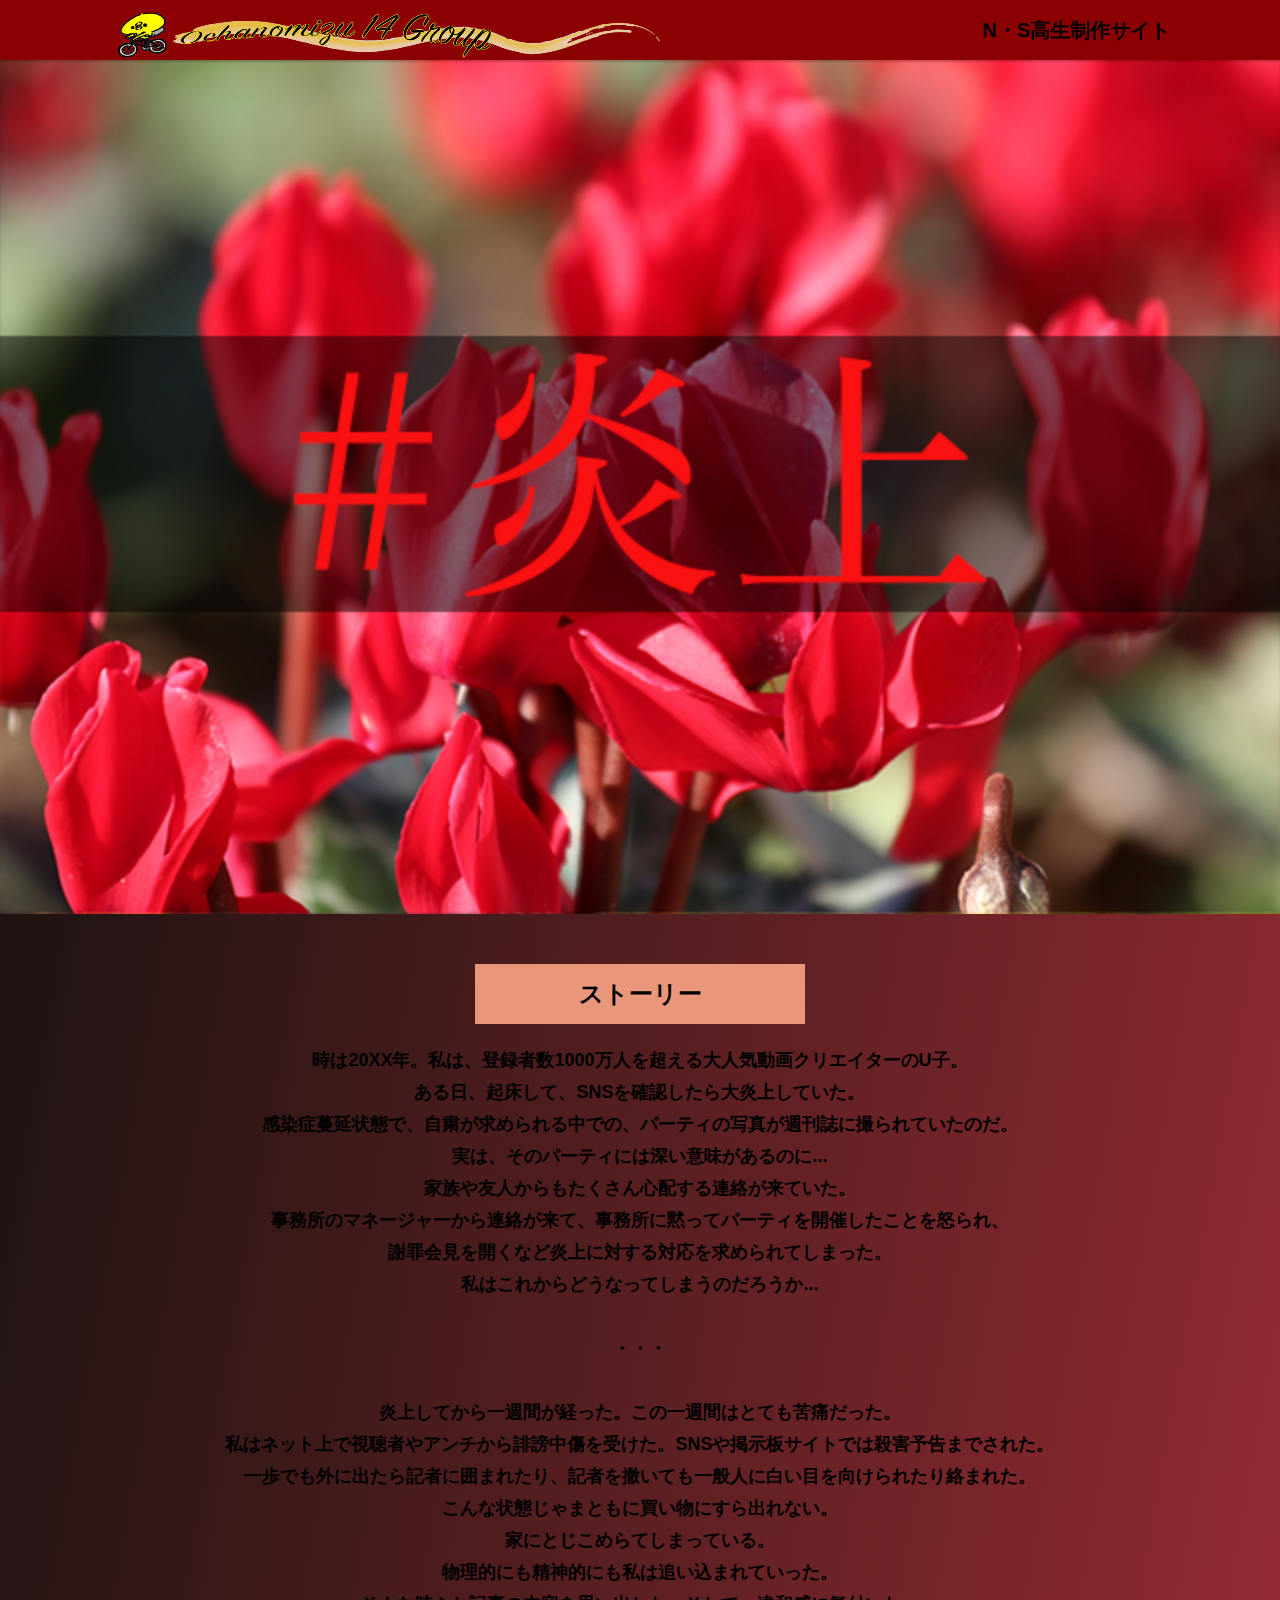
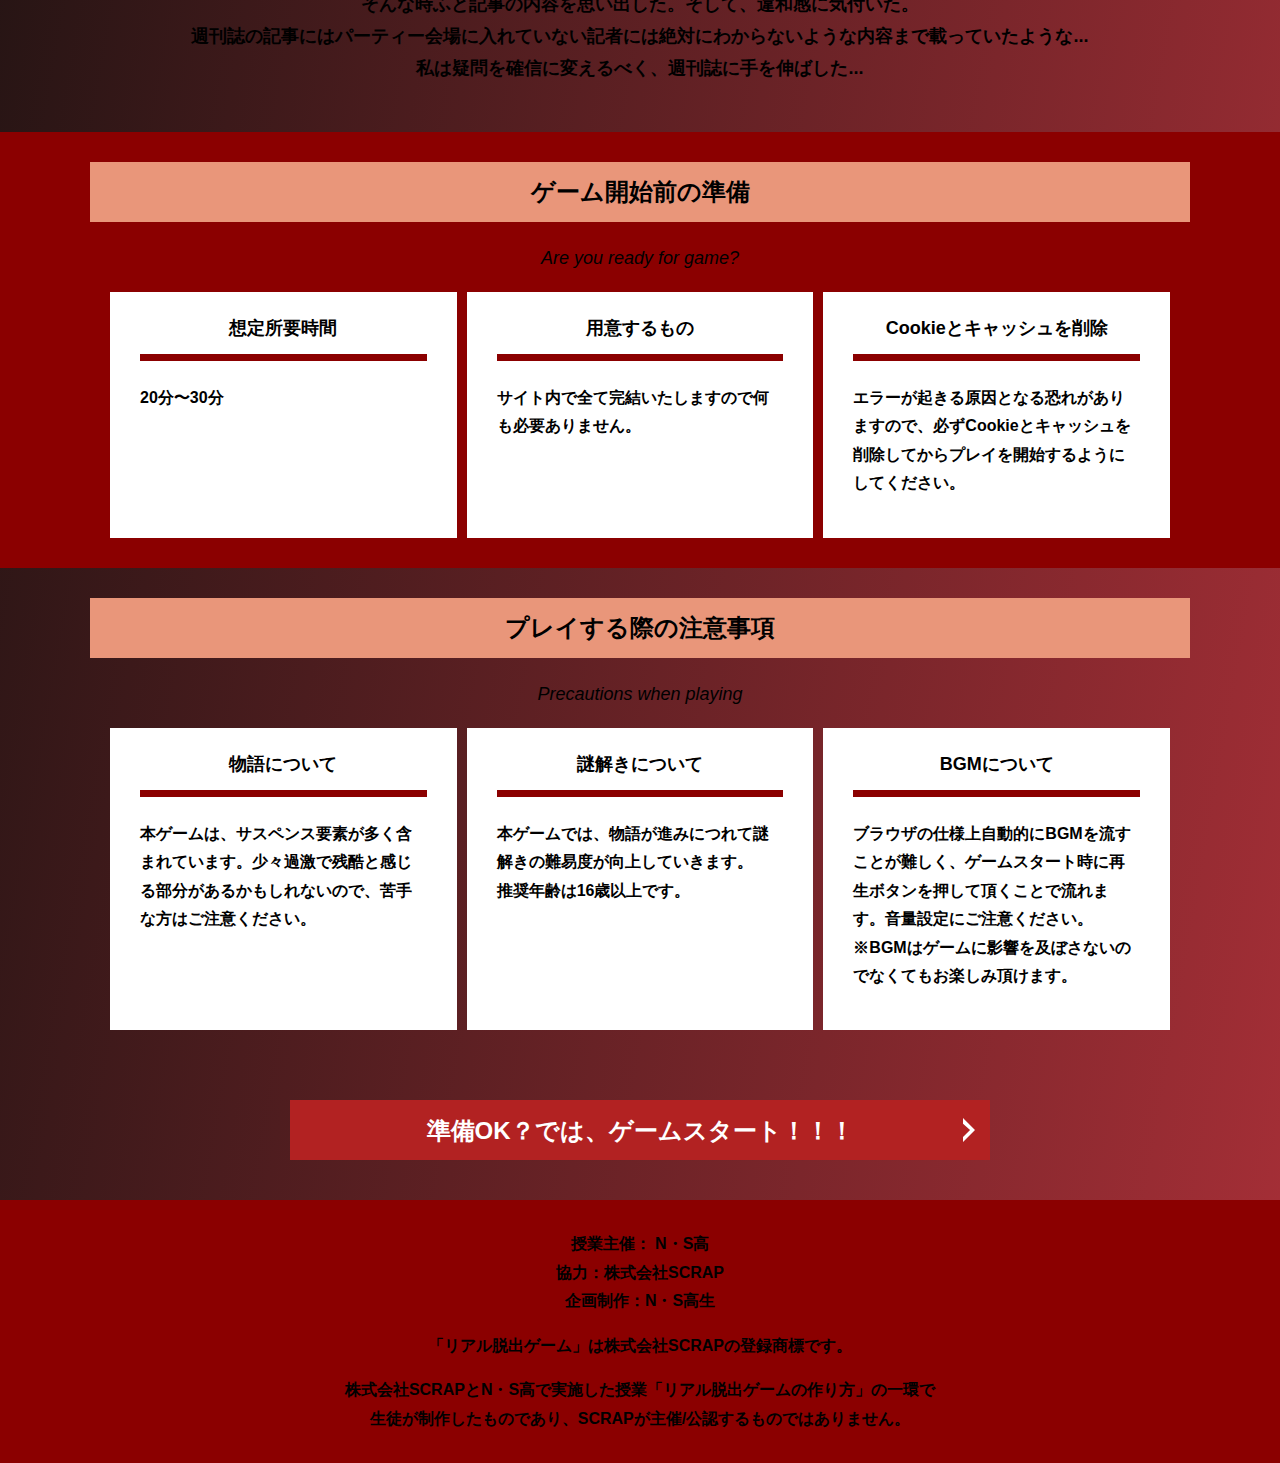
<file: index.html>
<!DOCTYPE html>
<html lang="ja">
<head>
  <meta charset="UTF-8">
  <meta http-equiv="X-UA-Compatible" content="IE=edge">
  <meta name="viewport" content="width=device-width, initial-scale=1.0">
  <title>#炎上 │ Project N</title>
  <link rel="stylesheet" href="assets/css/normalize.css">
  <link rel="stylesheet" href="assets/css/style.css">
  <link rel="stylesheet" href="assets/css/low.css">
  <script src="assets/js/low.js"></script>
</head>
<body>
      <div id="loading">
        <div class="spinner">
            <p>この物語はフィクションであり、実在の人物・団体とは一切関係ありません</p>
            <img src="assets/images/lowdog.png" class="frog" alt="dog">
        </div>
    </div>
  
  <svg width="0" height="0" class="hidden">
    <symbol xmlns="http://www.w3.org/2000/svg" viewBox="0 0 12.47 24.94" id="arrow" class="arrow_svg">
      <title>arrow</title>
      <polygon points="0 24.94 0 19.66 7.35 12.47 0 5.92 0 0 12.47 12.47 0 24.94"/>
    </symbol>
  </svg>
  <header class="header">
    <div class="container">
      <div class="header__logo"><img src="assets/images/logo.png" alt="チームロゴ" width="550" height="50"></div>
      <div class="header__name">N・S高生制作サイト</div>
    </div>
  </header>
  <main class="main index-page">
    <!-- タイトルエリア　ここから -->
    <figure class="image__container">
    <h1 class="main-title"><img src="assets/images/top-image.png" alt="Presented by SCRAP×N・S高リアル脱出ゲーム制作PJ #炎上"></h1>
    </figure>
    <!-- タイトルエリア　ここまで -->
    <section class="section section--story">
      <div class="container">
        <h2 class="section-title section-title--keycolor section-title--story">ストーリー</h2>
        <div class="story">
          <p class="text-center">時は20XX年。私は、登録者数1000万人を超える大人気動画クリエイターのU子。<br>
                                 ある日、起床して、SNSを確認したら大炎上していた。<br>
                                 感染症蔓延状態で、自粛が求められる中での、パーティの写真が週刊誌に撮られていたのだ。<br>
                                 実は、そのパーティには深い意味があるのに...<br>
                                 家族や友人からもたくさん心配する連絡が来ていた。<br>
                                 事務所のマネージャーから連絡が来て、事務所に黙ってパーティを開催したことを怒られ、<br>
                                 謝罪会見を開くなど炎上に対する対応を求められてしまった。<br>
                                 私はこれからどうなってしまうのだろうか...<br>
                                 <br>・・・<br><br>
                                 炎上してから一週間が経った。この一週間はとても苦痛だった。<br>
                                 私はネット上で視聴者やアンチから誹謗中傷を受けた。SNSや掲示板サイトでは殺害予告までされた。<br>
                                 一歩でも外に出たら記者に囲まれたり、記者を撒いても一般人に白い目を向けられたり絡まれた。<br>
                                 こんな状態じゃまともに買い物にすら出れない。<br>
                                 家にとじこめらてしまっている。<br>
                                 物理的にも精神的にも私は追い込まれていった。<br>
                                 そんな時ふと記事の内容を思い出した。そして、違和感に気付いた。<br>
                                 週刊誌の記事にはパーティー会場に入れていない記者には絶対にわからないような内容まで載っていたような...<br>
                                 私は疑問を確信に変えるべく、週刊誌に手を伸ばした...<br>
                                 </p>
  
    </section>
    <section class="section bg-color--gray">
      <div class="container">
        <h2 class="section-title">ゲーム開始前の準備</h2>
        <p class="font-eng text-center">Are you ready for game?</p>
        <!--
          class名"row"内のclass名"column"が横並びになります。
          改行する場合は以下のように追加してください。
          <div class="row">
            <div class="column">
              ～ 内容 ～
            </div>
          </div>
        -->
        <div class="row">
          <div class="column">
            <div class="card">
              <h3 class="card__title">想定所要時間</h3>
              <p class="card__content">20分〜30分</p>
            </div>
          </div>
          <div class="column">
            <div class="card">
              <h3 class="card__title">用意するもの</h3>
              <p class="card__content">サイト内で全て完結いたしますので何も必要ありません。</p>
            </div>
          </div>
          <div class="column">
            <div class="card">
              <h3 class="card__title">Cookieとキャッシュを削除</h3>
              <p class="card__content">エラーが起きる原因となる恐れがありますので、必ずCookieとキャッシュを削除してからプレイを開始するようにしてください。</p>
            </div>
          </div>
        </div>
      </div>
    </section>
    <section class="section bg-color--keycolor">
      <div class="container">
        <h2 class="section-title">プレイする際の注意事項</h2>
        <p class="font-eng text-center">Precautions when playing</p>
        <div class="row">
          <div class="column">
            <div class="card">
              <h3 class="card__title">物語について</h3>
              <p class="card__content">本ゲームは、サスペンス要素が多く含まれています。少々過激で残酷と感じる部分があるかもしれないので、苦手な方はご注意ください。</p>
            </div>
          </div>
          <div class="column">
            <div class="card">
              <h3 class="card__title">謎解きについて</h3>
              <p class="card__content">本ゲームでは、物語が進みにつれて謎解きの難易度が向上していきます。<br>
              推奨年齢は16歳以上です。
              </p>
            </div>
          </div>
          <div class="column">
            <div class="card">
              <h3 class="card__title">BGMについて</h3>
              <p class="card__content">ブラウザの仕様上自動的にBGMを流すことが難しく、ゲームスタート時に再生ボタンを押して頂くことで流れます。音量設定にご注意ください。※BGMはゲームに影響を及ぼさないのでなくてもお楽しみ頂けます。</p>
            </div>
          </div>
        </div>
      </div>
    </section>
    <section class="section">
      <div class="container">
        <a class="btn" href="main.html">準備OK？では、ゲームスタート！！！<svg class="btn__arrow"><use xlink:href="#arrow"></use></svg></a>
      </div>
    </section>
  </main>
  <footer class="footer section bg-color--gray">
    <div class="container">
      <p class="text-center">授業主催： N・S高<br>協力：株式会社SCRAP<br>企画制作：N・S高生</p>
      <p class="text-center">「リアル脱出ゲーム」は株式会社SCRAPの登録商標です。</p>
      <p class="text-center">株式会社SCRAPとN・S高で実施した授業「リアル脱出ゲームの作り方」の一環で<br>生徒が制作したものであり、SCRAPが主催/公認するものではありません。</p>
    </div>
  </footer>
</body>
</html>
</file>
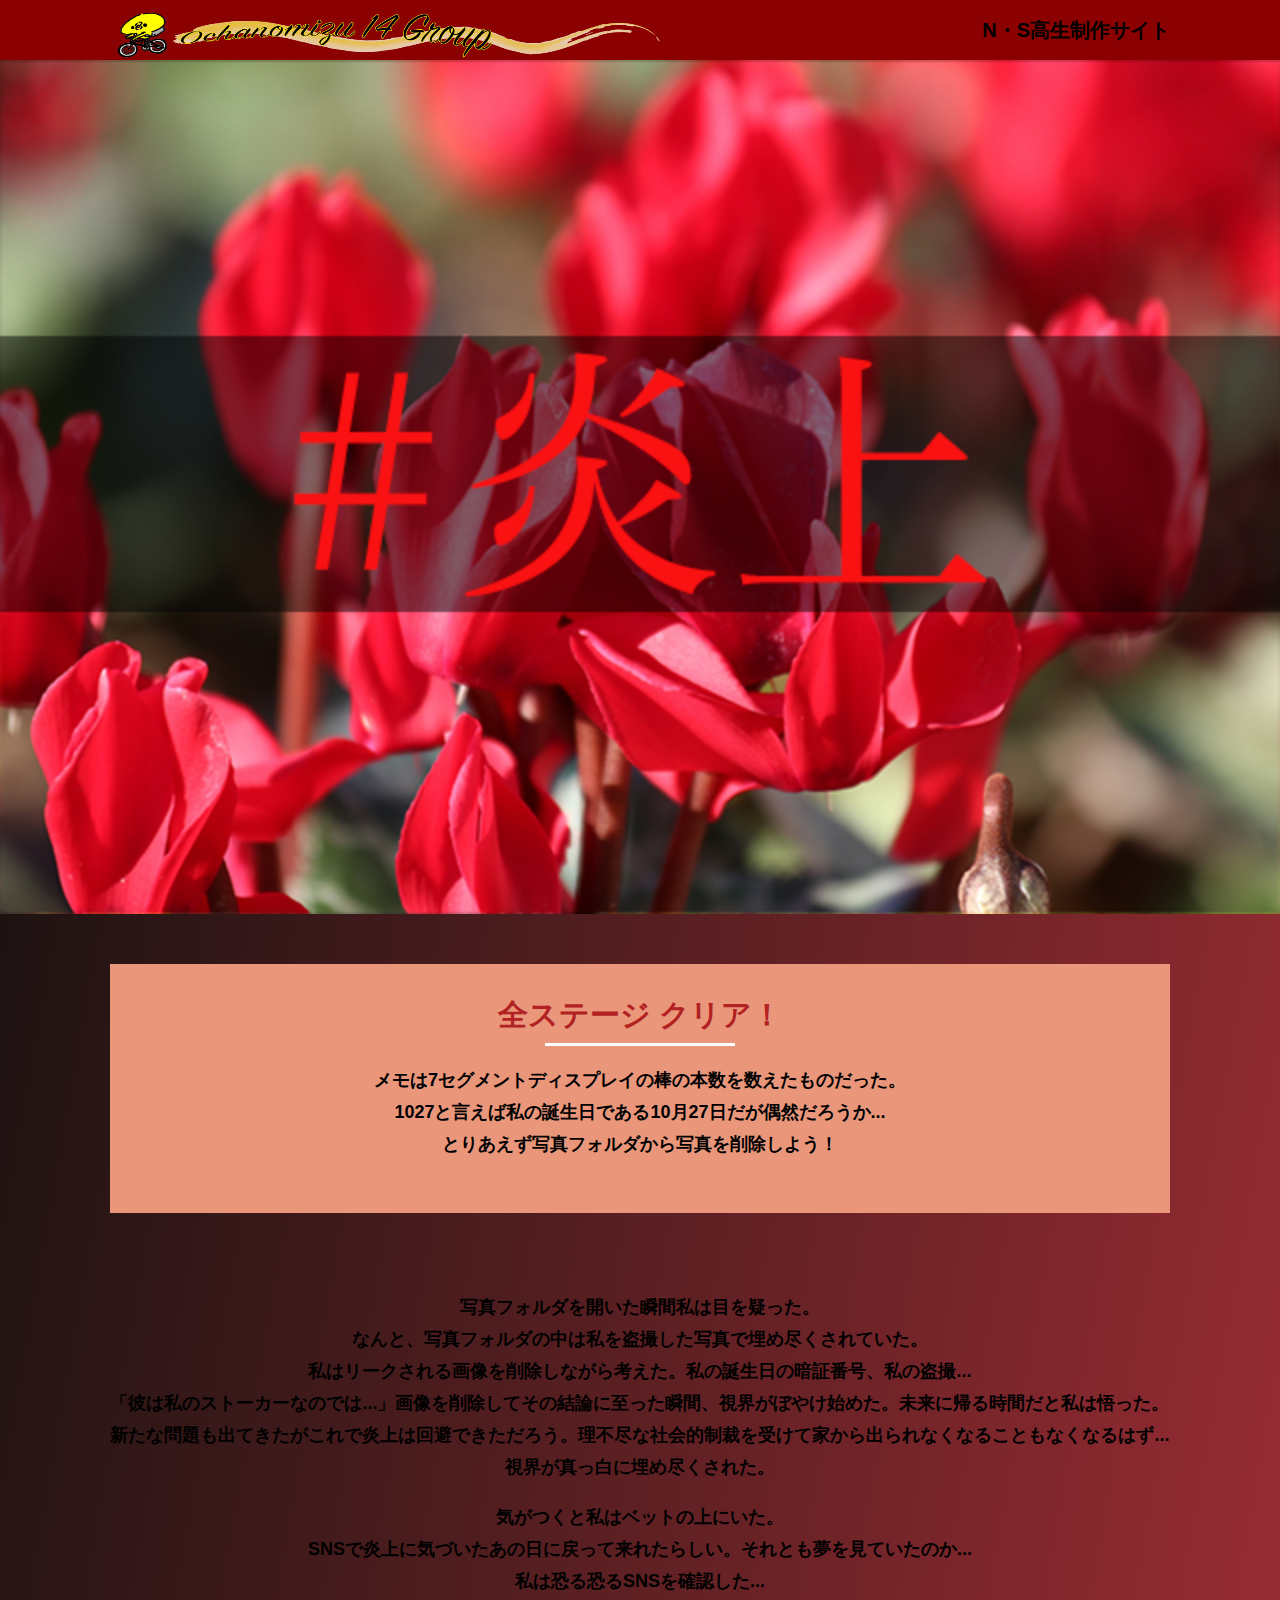
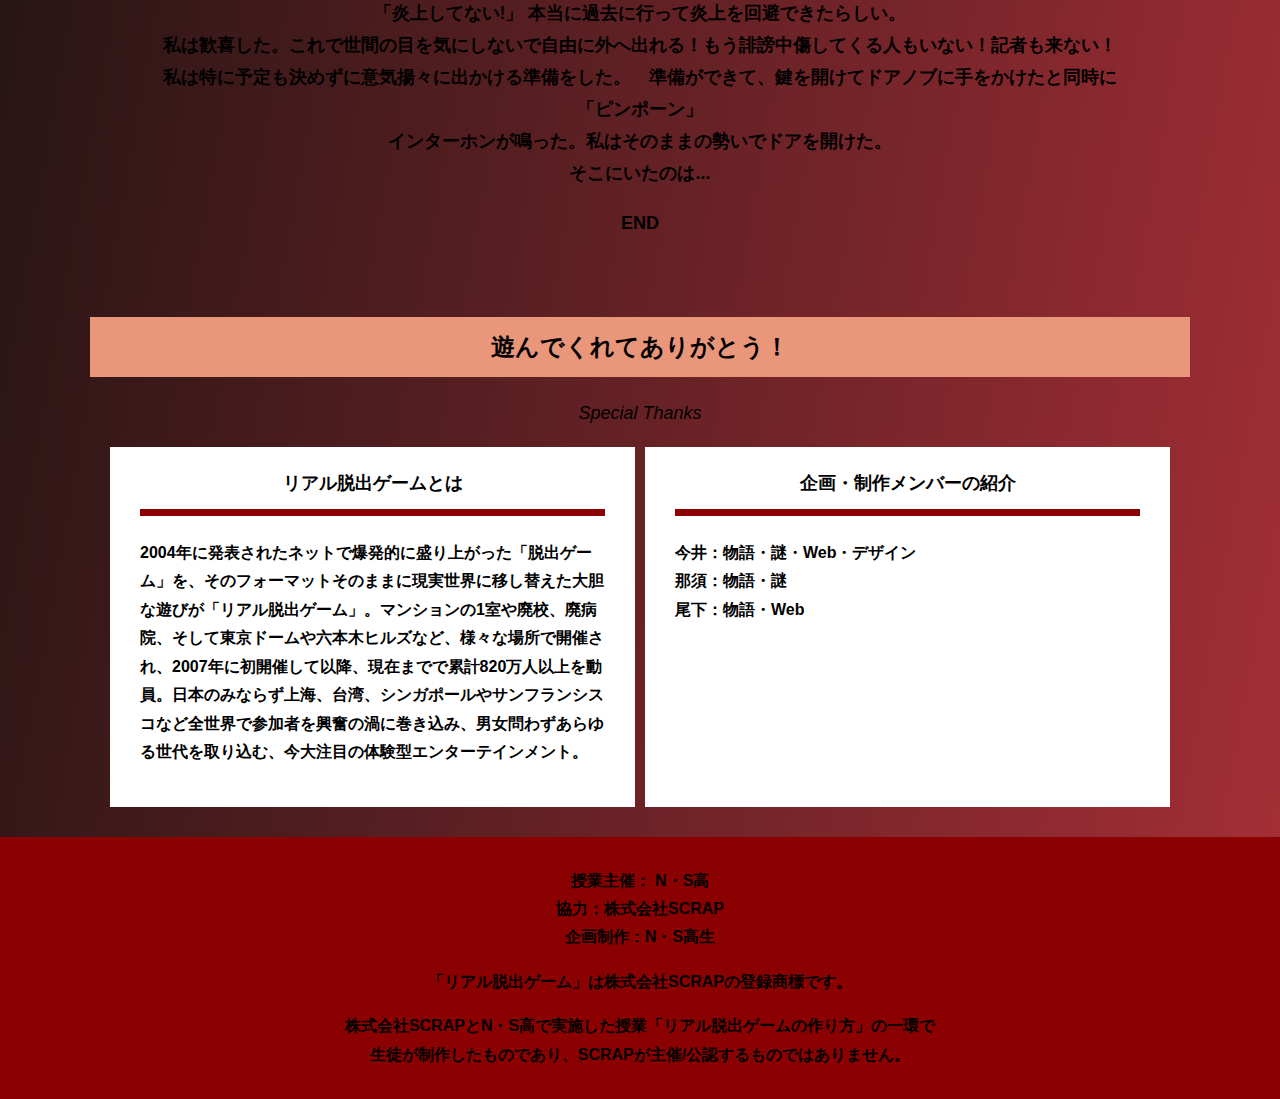
<file: final.html>
<!DOCTYPE html>
<html lang="ja">
<head>
  <meta charset="UTF-8">
  <meta http-equiv="X-UA-Compatible" content="IE=edge">
  <meta name="viewport" content="width=device-width, initial-scale=1.0">
  <title> │#炎上│ Project N</title>
  <link rel="stylesheet" href="assets/css/normalize.css">
  <link rel="stylesheet" href="assets/css/style.css">
    <link rel="stylesheet" href="assets/css/low.css">
    <script src="assets/js/low.js"></script>
</head>
<body>
      <div id="loading">
        <div class="spinner">
            <p>この物語はフィクションであり、実在の人物・団体とは一切関係ありません</p>
            <img src="assets/images/lowdog.png" class="frog" alt="dog">
        </div>
    </div>
  
   <header class="header">
    <div class="container">

          <div class="header__logo"><img src="assets/images/logo.png" alt="チームロゴ" width="550" height="50"></div>
      <div class="header__name">N・S高生制作サイト</div>
    </div>
  </header>
  <main class="main main-page">
    <!-- タイトルエリア　ここから -->
    <figure class="image__container">
    <h1 class="main-title"><img src="assets/images/top-image.png" alt="#炎上"></h1>
     </figure>

    <!-- タイトルエリア　ここまで -->
    <section class="section">
      <div class="container">
        <div class="box bg-color--subcolor">
          <h2 class="section-title--border">全ステージ クリア！</h2>
          <p class="text-center">メモは7セグメントディスプレイの棒の本数を数えたものだった。<br>
            1027と言えば私の誕生日である10月27日だが偶然だろうか...<br>
            とりあえず写真フォルダから写真を削除しよう！
          </p>
        </div>
      </div>
    </section>
    <section class="section">
      <!--<div class="container">
          <figure class="image__container">
             <img src="assets/images/stage.png" alt="">
          </figure>-->

<!--  YouTube貼り付け
            <div class="youtube__container">
              <div class="youtube">
                <iframe width="560" height="315" src="https://www.youtube.com/embed/IRyJe-0Uie0?controls=0" title="YouTube video player" frameborder="0" allow="accelerometer; autoplay; clipboard-write; encrypted-media; gyroscope; picture-in-picture" allowfullscreen></iframe>
              </div>
            </div>
Youtube貼り付けここまで-->
          
      </div>

        <p class="text-center">写真フォルダを開いた瞬間私は目を疑った。<br>
          なんと、写真フォルダの中は私を盗撮した写真で埋め尽くされていた。<br>
          私はリークされる画像を削除しながら考えた。私の誕生日の暗証番号、私の盗撮...<br>
          「彼は私のストーカーなのでは...」画像を削除してその結論に至った瞬間、視界がぼやけ始めた。未来に帰る時間だと私は悟った。<br>
          新たな問題も出てきたがこれで炎上は回避できただろう。理不尽な社会的制裁を受けて家から出られなくなることもなくなるはず...<br>
          視界が真っ白に埋め尽くされた。
      </p>
        <p class="text-center">気がつくと私はベットの上にいた。<br>
      SNSで炎上に気づいたあの日に戻って来れたらしい。それとも夢を見ていたのか...<br>
          私は恐る恐るSNSを確認した...<br>
          「炎上してない!」 本当に過去に行って炎上を回避できたらしい。<br>
          私は歓喜した。これで世間の目を気にしないで自由に外へ出れる！もう誹謗中傷してくる人もいない！記者も来ない！<br>
          私は特に予定も決めずに意気揚々に出かける準備をした。　準備ができて、鍵を開けてドアノブに手をかけたと同時に<br>
          「ピンポーン」<br>
          インターホンが鳴った。私はそのままの勢いでドアを開けた。<br>
          そこにいたのは...
      </p>
      <p class="text-center">END</p>
      </div>
    </section>
    <section class="section bg-color--keycolor">
      <div class="container">
        <h2 class="section-title">遊んでくれてありがとう！</h2>
        <p class="font-eng text-center">Special Thanks</p>
        <div class="row">
          <div class="column">
            <div class="card">
              <h3 class="card__title">リアル脱出ゲームとは</h3>
              <p class="card__content">2004年に発表されたネットで爆発的に盛り上がった「脱出ゲーム」を、そのフォーマットそのままに現実世界に移し替えた大胆な遊びが「リアル脱出ゲーム」。マンションの1室や廃校、廃病院、そして東京ドームや六本木ヒルズなど、様々な場所で開催され、2007年に初開催して以降、現在までで累計820万人以上を動員。日本のみならず上海、台湾、シンガポールやサンフランシスコなど全世界で参加者を興奮の渦に巻き込み、男女問わずあらゆる世代を取り込む、今大注目の体験型エンターテインメント。</p>
            </div>
          </div>
          <div class="column">
            <div class="card">
              <h3 class="card__title">企画・制作メンバーの紹介</h3>
              <p class="card__content">
                今井：物語・謎・Web・デザイン<br>
                那須：物語・謎<br>
                尾下：物語・Web<br>
                
                
              </p>
            </div>
          </div>
        </div>
      </div>
    </section>
  </main>
  <footer class="footer section bg-color--gray">
    <div class="container">
        <p class="text-center">授業主催： N・S高<br>協力：株式会社SCRAP<br>企画制作：N・S高生</p>
        <p class="text-center">「リアル脱出ゲーム」は株式会社SCRAPの登録商標です。</p>
        <p class="text-center">株式会社SCRAPとN・S高で実施した授業「リアル脱出ゲームの作り方」の一環で<br>生徒が制作したものであり、SCRAPが主催/公認するものではありません。</p>
    </div>
  </footer>
</body>
</html>
</file>
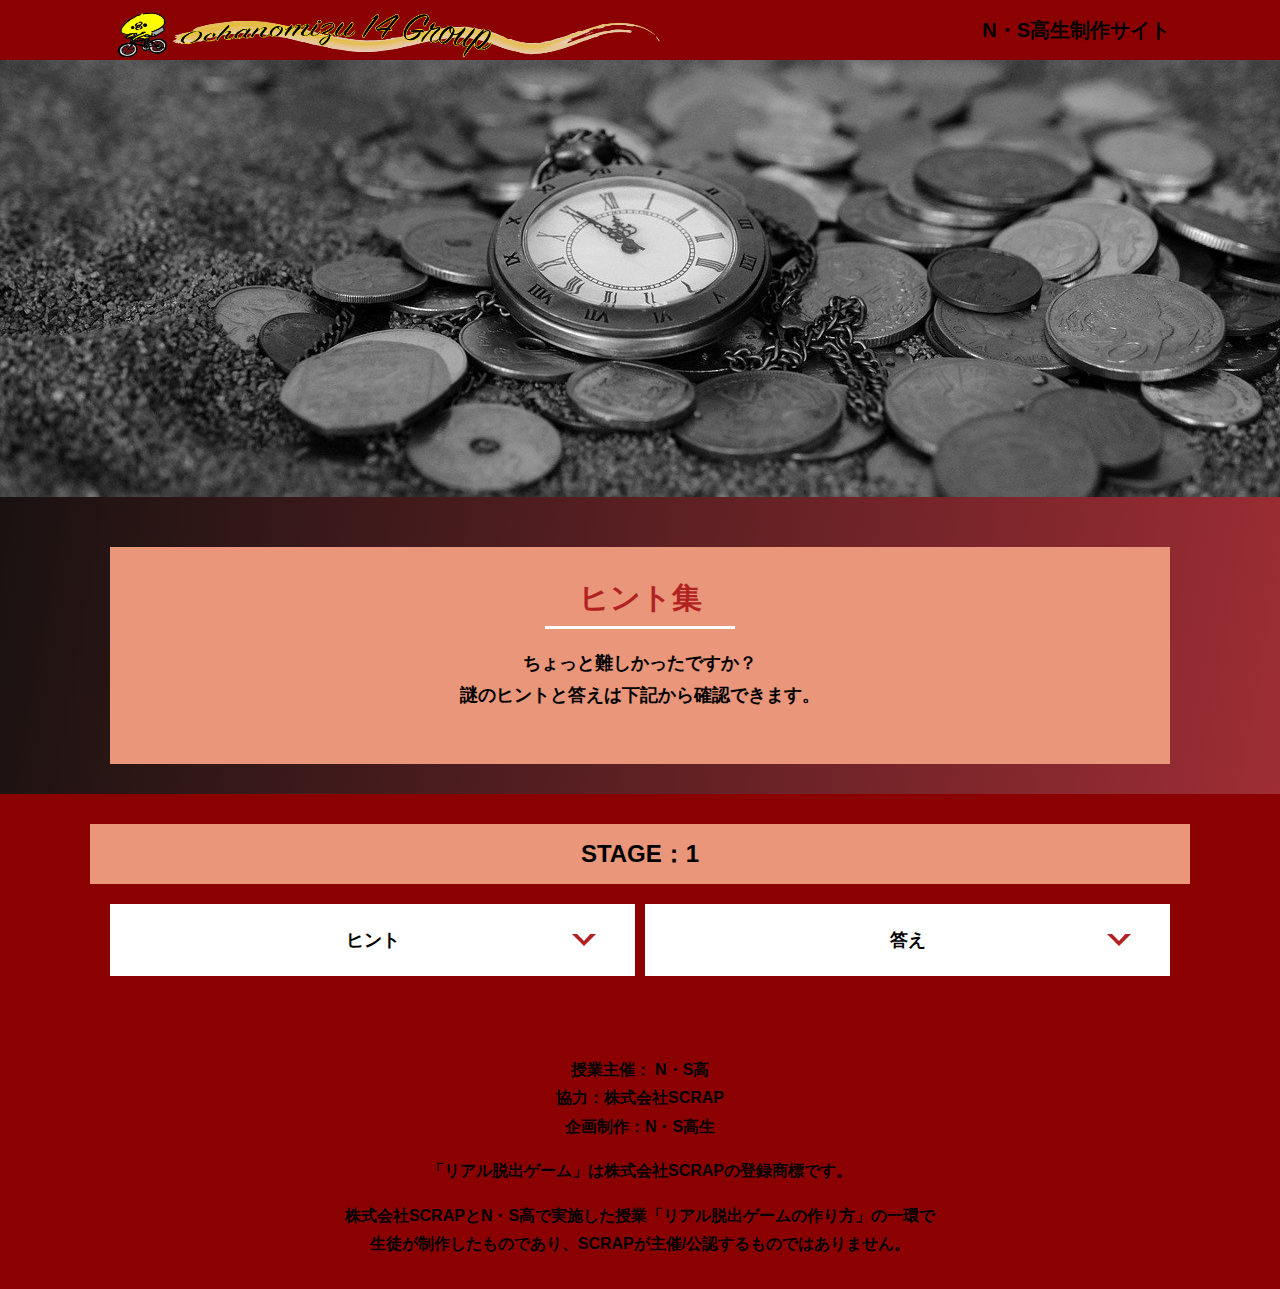
<file: hint1.html>
<!DOCTYPE html>
<html lang="ja">
<head>
  <meta charset="UTF-8">
  <meta http-equiv="X-UA-Compatible" content="IE=edge">
  <meta name="viewport" content="width=device-width, initial-scale=1.0">
  <title>ヒント │ #炎上 │ Project N</title>
  <link rel="stylesheet" href="assets/css/normalize.css">
  <link rel="stylesheet" href="assets/css/style.css">
</head>
<body>
  <svg width="0" height="0" class="hidden">
    <symbol xmlns="http://www.w3.org/2000/svg" viewBox="0 0 12.47 24.94" id="arrow" class="arrow_svg">
      <title>arrow</title>
      <polygon points="0 24.94 0 19.66 7.35 12.47 0 5.92 0 0 12.47 12.47 0 24.94"/>
    </symbol>
  </svg>
  <header class="header">
    <div class="container">
      <div class="header__logo"><img src="assets/images/logo.png" alt="チームロゴ" width="550" height="50"></div>
      <div class="header__name">N・S高生制作サイト</div>
    </div>
  </header>
  <main class="main hint-page">
    <!-- タイトルエリア　ここから -->
    <figure class="image__container">
    <h1 class="main-title"><img src="assets/images/main-image.png" alt=""></h1>
      </figure>
    <!-- タイトルエリア　ここまで -->
    <section class="section">
      <div class="container">
        <div class="box bg-color--subcolor">
          <h2 class="section-title--border">ヒント集</h2>
          <p class="text-center">ちょっと難しかったですか？<br>
            謎のヒントと答えは下記から確認できます。</p>
        </div>
      </div>
    </section>
    <!-- STAGE1ヒント　ここから -->
    <section id="stage1" class="section bg-color--gray">
      <div class="container">
        <h2 class="section-title section-title--keycolor">STAGE：1</h2>
        <div class="row">
          <div class="column">
            <div class="card">
              <h3 class="card__title">ヒント<svg class="card__arrow"><use xlink:href="#arrow"></use></svg></h3>
              <p class="card__content">記者は会場に潜入できていない</p>
            </div>
          </div>
          <div class="column">
            <div class="card">
              <h3 class="card__title">答え<svg class="card__arrow"><use xlink:href="#arrow"></use></svg></h3>
              <p class="card__content">みうち</p>
            </div>
          </div>
        </div>
      </div>
    </section>
    <!-- STAGE1ヒント　ここまで -->
  </main>
  <footer class="footer section bg-color--gray">
    <div class="container">
        <p class="text-center">授業主催： N・S高<br>協力：株式会社SCRAP<br>企画制作：N・S高生</p>
        <p class="text-center">「リアル脱出ゲーム」は株式会社SCRAPの登録商標です。</p>
        <p class="text-center">株式会社SCRAPとN・S高で実施した授業「リアル脱出ゲームの作り方」の一環で<br>生徒が制作したものであり、SCRAPが主催/公認するものではありません。</p>
    </div>
  </footer>
  <script src="assets/js/hint.js"></script>
</body>
</html>
</file>
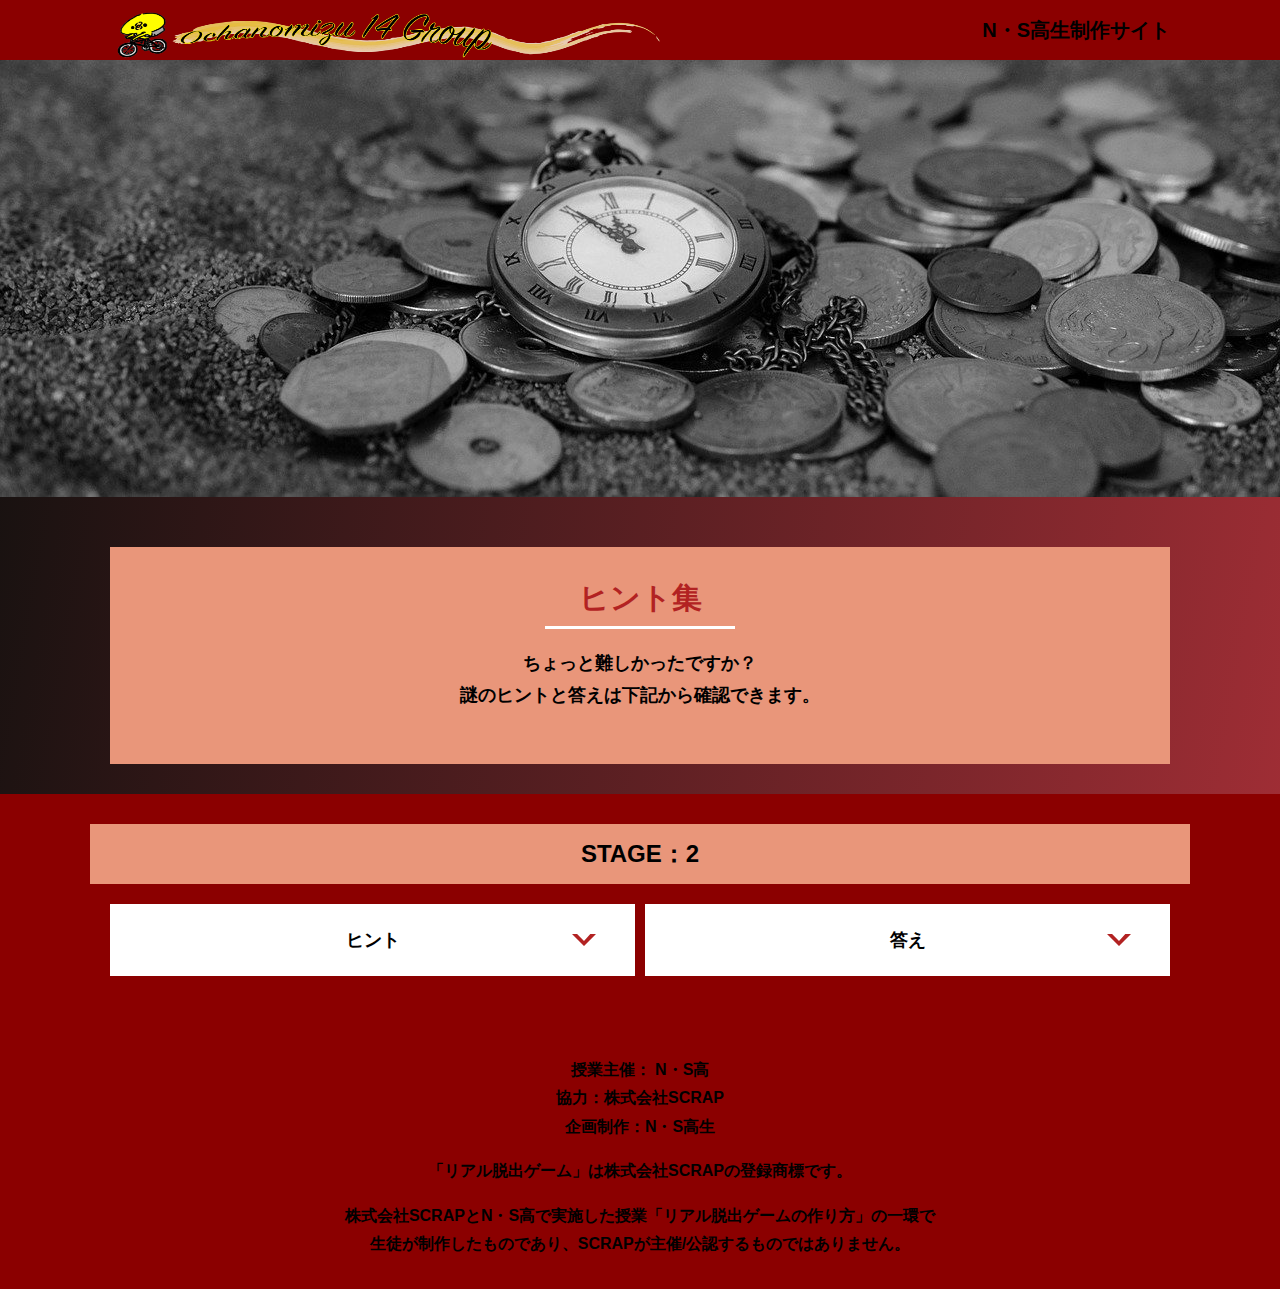
<file: hint2.html>
<!DOCTYPE html>
<html lang="ja">
<head>
  <meta charset="UTF-8">
  <meta http-equiv="X-UA-Compatible" content="IE=edge">
  <meta name="viewport" content="width=device-width, initial-scale=1.0">
  <title>ヒント │ #炎上 │ Project N</title>
  <link rel="stylesheet" href="assets/css/normalize.css">
  <link rel="stylesheet" href="assets/css/style.css">
</head>
<body>
  <svg width="0" height="0" class="hidden">
    <symbol xmlns="http://www.w3.org/2000/svg" viewBox="0 0 12.47 24.94" id="arrow" class="arrow_svg">
      <title>arrow</title>
      <polygon points="0 24.94 0 19.66 7.35 12.47 0 5.92 0 0 12.47 12.47 0 24.94"/>
    </symbol>
  </svg>
  <header class="header">
    <div class="container">
      <div class="header__logo"><img src="assets/images/logo.png" alt="チームロゴ" width="550" height="50"></div>
      <div class="header__name">N・S高生制作サイト</div>
    </div>
  </header>
  <main class="main hint-page">
    <!-- タイトルエリア　ここから -->
        <figure class="image__container">
    <h1 class="main-title"><img src="assets/images/main-image.png" alt=""></h1>
      </figure>
    <!-- タイトルエリア　ここまで -->
    <section class="section">
      <div class="container">
        <div class="box bg-color--subcolor">
          <h2 class="section-title--border">ヒント集</h2>
          <p class="text-center">ちょっと難しかったですか？<br>
            謎のヒントと答えは下記から確認できます。</p>
        </div>
      </div>
    </section>
    <!-- STAGE2ヒント　ここから -->
    <section id="stage2" class="section bg-color--gray">
      <div class="container">
        <h2 class="section-title section-title--keycolor">STAGE：2</h2>
        <div class="row">
          <div class="column">
            <div class="card">
              <h3 class="card__title">ヒント<svg class="card__arrow"><use xlink:href="#arrow"></use></svg></h3>
              <p class="card__content">Cがテンション高い理由は週刊誌の記事に載っているよ</p>
            </div>
              
 <!-- 2-2ヒント追加
            <div class="card">
              <h3 class="card__title">2-2ヒント<svg class="card__arrow"><use xlink:href="#arrow"></use></svg></h3>
              <p class="card__content">テキストテキストテキストテキストテキストテキストテキストテキストテキストテキスト</p>
            </div>
2-2ヒント追加ここまで -->

 <!-- 2-3ヒント追加
        　　 <div class="card">
              <h3 class="card__title">2-3ヒント<svg class="card__arrow"><use xlink:href="#arrow"></use></svg></h3>
              <p class="card__content">テキストテキストテキストテキストテキストテキストテキストテキストテキストテキスト</p>
            </div>
2-3ヒント追加ここまで -->
              
          </div>
          <div class="column">
            <div class="card">
              <h3 class="card__title">答え<svg class="card__arrow"><use xlink:href="#arrow"></use></svg></h3>
              <p class="card__content">E</p>
            </div>
              
<!-- 2-2答え追加
            <div class="card">
              <h3 class="card__title">2-2答え<svg class="card__arrow"><use xlink:href="#arrow"></use></svg></h3>
              <p class="card__content">ううう</p>
            </div>
2-2答え追加ここまで -->
              
<!-- 2-3答え追加          
            <div class="card">
              <h3 class="card__title">2-3答え<svg class="card__arrow"><use xlink:href="#arrow"></use></svg></h3>
              <p class="card__content">ううう</p>
            </div>
2-3答え追加ここまで -->
              
          </div>
        </div>
      </div>
    </section>
    <!-- STAGE2ヒント　ここまで -->
  </main>
  <footer class="footer section bg-color--gray">
    <div class="container">
        <p class="text-center">授業主催： N・S高<br>協力：株式会社SCRAP<br>企画制作：N・S高生</p>
        <p class="text-center">「リアル脱出ゲーム」は株式会社SCRAPの登録商標です。</p>
        <p class="text-center">株式会社SCRAPとN・S高で実施した授業「リアル脱出ゲームの作り方」の一環で<br>生徒が制作したものであり、SCRAPが主催/公認するものではありません。</p>
    </div>
  </footer>
  <script src="assets/js/hint.js"></script>
</body>
</html>
</file>
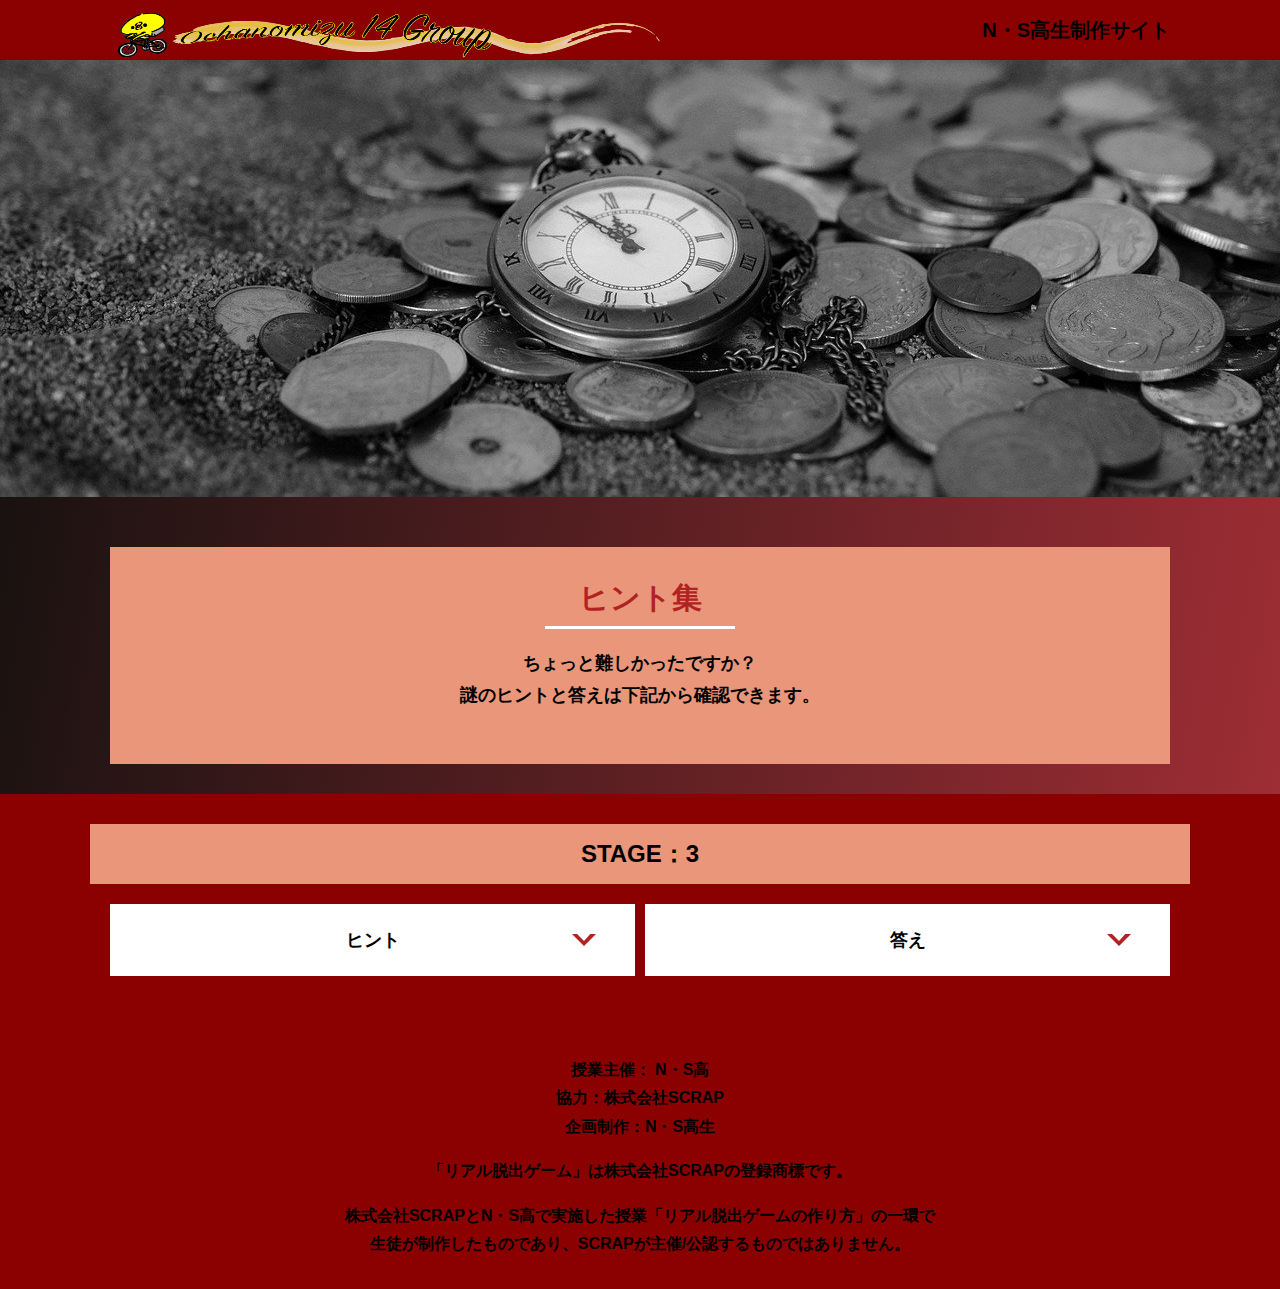
<file: hint3.html>
<!DOCTYPE html>
<html lang="ja">
<head>
  <meta charset="UTF-8">
  <meta http-equiv="X-UA-Compatible" content="IE=edge">
  <meta name="viewport" content="width=device-width, initial-scale=1.0">
  <title>ヒント │ #炎上 │ Project N</title>
  <link rel="stylesheet" href="assets/css/normalize.css">
  <link rel="stylesheet" href="assets/css/style.css">
</head>
<body>
  <svg width="0" height="0" class="hidden">
    <symbol xmlns="http://www.w3.org/2000/svg" viewBox="0 0 12.47 24.94" id="arrow" class="arrow_svg">
      <title>arrow</title>
      <polygon points="0 24.94 0 19.66 7.35 12.47 0 5.92 0 0 12.47 12.47 0 24.94"/>
    </symbol>
  </svg>
  <header class="header">
    <div class="container">
      <div class="header__logo"><img src="assets/images/logo.png" alt="チームロゴ" width="550" height="50"></div>
      <div class="header__name">N・S高生制作サイト</div>
    </div>
  </header>
  <main class="main hint-page">
    <!-- タイトルエリア　ここから -->
    <figure class="image__container">
    <h1 class="main-title"><img src="assets/images/main-image.png" alt=""></h1>
      </figure>
    <!-- タイトルエリア　ここまで -->
    <section class="section">
      <div class="container">
        <div class="box bg-color--subcolor">
          <h2 class="section-title--border">ヒント集</h2>
          <p class="text-center">ちょっと難しかったですか？<br>
            謎のヒントと答えは下記から確認できます。</p>
        </div>
      </div>
    </section>
    <!-- STAGE3ヒント　ここから -->
    <section id="stage3" class="section bg-color--gray">
      <div class="container">
        <h2 class="section-title section-title--keycolor">STAGE：3</h2>
        <div class="row">
          <div class="column">
            <div class="card">
              <h3 class="card__title">ヒント<svg class="card__arrow"><use xlink:href="#arrow"></use></svg></h3>
              <p class="card__content">携帯電話の画面を観察してみよう</p>
            </div>
              
 <!-- 3-2ヒント追加
            <div class="card">
              <h3 class="card__title">3-2ヒント<svg class="card__arrow"><use xlink:href="#arrow"></use></svg></h3>
              <p class="card__content">テキストテキストテキストテキストテキストテキストテキストテキストテキストテキスト</p>
            </div>
3-2ヒント追加ここまで -->

 <!-- 3-3ヒント追加
        　　 <div class="card">
              <h3 class="card__title">3-3ヒント<svg class="card__arrow"><use xlink:href="#arrow"></use></svg></h3>
              <p class="card__content">テキストテキストテキストテキストテキストテキストテキストテキストテキストテキスト</p>
            </div>
3-3ヒント追加ここまで -->
              
          </div>
          <div class="column">
            <div class="card">
              <h3 class="card__title">答え<svg class="card__arrow"><use xlink:href="#arrow"></use></svg></h3>
              <p class="card__content">1027</p>
            </div>

 <!-- 3-2答え追加
            <div class="card">
              <h3 class="card__title">3-2答え<svg class="card__arrow"><use xlink:href="#arrow"></use></svg></h3>
              <p class="card__content">ううう</p>
            </div>
3-2答え追加ここまで -->
              
<!-- 3-3答え追加          
            <div class="card">
              <h3 class="card__title">2-3答え<svg class="card__arrow"><use xlink:href="#arrow"></use></svg></h3>
              <p class="card__content">ううう</p>
            </div>
3-3答え追加ここまで -->
              
          </div>
        </div>
      </div>
    </section>
    <!-- STAGE3ヒント　ここまで -->
  </main>
  <footer class="footer section bg-color--gray">
    <div class="container">
        <p class="text-center">授業主催： N・S高<br>協力：株式会社SCRAP<br>企画制作：N・S高生</p>
        <p class="text-center">「リアル脱出ゲーム」は株式会社SCRAPの登録商標です。</p>
        <p class="text-center">株式会社SCRAPとN・S高で実施した授業「リアル脱出ゲームの作り方」の一環で<br>生徒が制作したものであり、SCRAPが主催/公認するものではありません。</p>
    </div>
  </footer>
  <script src="assets/js/hint.js"></script>
</body>
</html>
</file>
<file: assets/css/style.css>
@charset "UTF-8";
/****************************
 * 共通CSSのテンプレートです。
*****************************/
*,
*::before,
*::after {
  -webkit-box-sizing: border-box;
          box-sizing: border-box;
}

html {
  font-size: 18px;
  -webkit-box-sizing: border-box;
          box-sizing: border-box;
}

body {
  overflow-x: hidden;
  font-family: "游ゴシック体", "Yu Gothic", YuGothic, "ヒラギノ角ゴ Pro", "Hiragino Kaku Gothic Pro", "メイリオ", "Meiryo", sans-serif;
  font-size: 18px;
  line-height: 1.77778;
  font-weight: bold;
  text-decoration: none;
  border: none;
  list-style: none;
  margin: 0;
  background: linear-gradient(100deg, #10100E, #A72F37);
color:#000;
}

.image__container img {
  width: 100%;
}

figure {
  margin: 0;
}

figcaption {
  margin-top: 30px;
  font-size: 14px;
}

@media screen and (max-width: 767px) {
  figcaption {
    font-size: 13px;
  }
}

input[type=text] {
  font-size: 18px;
  border: none;
  padding: 25px 35px;
  display: block;
  margin: 0 auto;
  max-width: 580px;
  width: 100%;
}

::-webkit-input-placeholder {
  color: #999;
}

:-ms-input-placeholder {
  color: #999;
}

::-ms-input-placeholder {
  color: #999;
}

::placeholder {
  color: #999;
}

button {
  cursor: pointer;
  display: block;
  border: none;
  margin: 0 auto;
  background-color: #e02121;
  color: #fff;
  width: 287px;
  height: 55px;
}

/*******************
* Layout
*******************/
.section {
  padding-top: 30px;
  padding-bottom: 30px;
}

.section--clear {
  /* ステージクリア画面 */
  position: fixed;
  display: none;
  /* 読み込み時に一瞬表示されるのを防ぐ */
  -webkit-box-pack: center;
      -ms-flex-pack: center;
          justify-content: center;
  -webkit-box-align: center;
      -ms-flex-align: center;
          align-items: center;
  top: 0;
  bottom: 0;
  left: 0;
  right: 0;
  z-index: 200;
}

.section--clear.isClear {
  display: -webkit-box;
  display: -ms-flexbox;
  display: flex;
}

.container {
  width: 1100px;
  padding-left: 20px;
  padding-right: 20px;
  margin: 0 auto;
}

@media screen and (max-width: 1100px) {
  .container {
    width: calc(100% - 40px);
  }
}

.row {
  display: -webkit-box;
  display: -ms-flexbox;
  display: flex;
  -ms-flex-line-pack: stretch;
      align-content: stretch;
  gap: 10px;
}

.row + .row {
  margin-top: 20px;
}

.column {
  width: 100%;
}

.card {
  background-color: #fff;
  margin-bottom: 20px;
  height: 100%;
}

.card__title {
  font-size: 18px;
  text-align: center;
  margin: 0;
  padding: 20px 30px;
  position: relative;
  cursor: pointer;
}

.card__content {
  -webkit-transition: all 0.3s;
  transition: all 0.3s;
  font-size: 16px;
  padding: 20px 30px;
  margin: 0;
  position: relative;
}

.card__content::before {
  display: block;
  content: '';
  width: calc(100% - 60px);
  height: 7px;
  background-color: #8b0000;
  position: absolute;
  top: -10px;
  left: 30px;
}

.hint-page .card {
  height: auto;
}

.hint-page .card__content {
  display: none;
  text-align: center;
}

.hint-page .card__arrow {
  position: absolute;
  top: calc(50% - 12px);
  right: 45px;
  -webkit-transform: rotate(90deg);
          transform: rotate(90deg);
  -webkit-transition: all 0.3s;
  transition: all 0.3s;
  fill: #b22222;
  width: 12px;
  height: 24px;
}

.hint-page .card.is-open .card__content {
  display: block;
}

.hint-page .card.is-open .card__arrow {
  -webkit-transform: rotate(-90deg);
          transform: rotate(-90deg);
}

.box {
  padding: 35px 30px;
}

.youtube {
  position: relative;
  width: 100%;
  padding-top: 56.25%;
}

.youtube iframe {
  position: absolute;
  top: 0;
  left: 0;
  width: 100%;
  height: 100%;
}

.youtube__container {
  max-width: 800px;
  margin: 0 auto;
}

/*********************
* Color
*********************/
.bg-color--keycolor {
  background-color: linear-gradient(180deg, #10100E, #A72F37);
}

.bg-color--subcolor {
  background-color: #e9967a;
}

.bg-color--gray {
  background-color: #8b0000;
}

/*********************
* title
**********************/
.main-title {
  margin: 0;
}

.sub-title {
  text-align: center;
  font-size: 18px;
  line-height: 1.66667;
}

.sub-title__bg {
  background-color: #8b0000;
  padding-left: 1rem;
  padding-right: 1rem;
}

.section-title {
  font-size: 24px;
  line-height: 1.75;
  text-align: center;
  padding: 9px 20px;
  background-color: #e9967a;
  margin: 0 -20px 20px -20px;
}

.section-title__stage {
  display: inline-block;
  margin-right: 2rem;
}

.section-title--keycolorlight {
  background-color: #e9967a;
}

.section-title--keycolorlight .section-title__stage {
  color: #fff;
}

.section-title--keycolor {
  background-color: ##b22222;
}

.section-title--story {
  width: 330px;
  margin: 0 auto 20px;
}

.section-title--border {
  position: relative;
  font-size: 30px;
  text-align: center;
  line-height: 1.06667;
  margin: 0;
  padding-bottom: 15px;
  color: #b22222;
}

.section-title--border::after {
  position: absolute;
  bottom: 0;
  left: calc(50% - 95px);
  display: block;
  content: '';
  background-color: #fff;
  height: 2.6px;
  width: 190px;
}

/******************
* text
******************/
.font-eng {
  font-style: italic;
  font-weight: normal;
}

/*************************
* Button
*************************/
.btn {
  display: block;
  text-decoration: none;
  cursor: pointer;
  background-color: #b22222;
  color: #fff;
  font-size: 24px;
  line-height: 1.54167;
  text-align: center;
  padding: 11.5px;
  width: calc(100% - 40px);
  max-width: 700px;
  margin: 10px auto;
  position: relative;
}

.btn:hover {
  opacity: 0.7;
}

.btn__arrow {
  position: absolute;
  top: calc(50% - 12px);
  right: 15px;
  fill: #fff;
  width: 12px;
  height: 24px;
}

/****************
* header
*****************/
.header {
  background-color: #8b0000;
  height: 60px;
}

.header .container {
  display: -webkit-box;
  display: -ms-flexbox;
  display: flex;
  -webkit-box-pack: justify;
      -ms-flex-pack: justify;
          justify-content: space-between;
  -webkit-box-align: center;
      -ms-flex-align: center;
          align-items: center;
  height: 100%;
}

.header__logo {
  width: 330px;
  height: 42px;
}

.header__name {
  font-size: 20px;
  line-height: 1.1;
}

.footer {
  font-size: 16px;
}

.footer p:first-child {
  margin-top: 0;
}

.footer p:last-child {
  margin-bottom: 0;
}

/********************
* main
********************/
.story__note {
  margin: 0;
}

.story__note__outer {
  width: 860px;
  display: -webkit-box;
  display: -ms-flexbox;
  display: flex;
  padding: 20px;
  margin: 20px auto;
  -webkit-box-pack: center;
      -ms-flex-pack: center;
          justify-content: center;
}

@media screen and (max-width: 940px) {
  .story__note__outer {
    width: 100%;
  }
}

.stage-column__container + .stage-column__container {
  border-top: 2px solid #fff;
}

.answer {
  font-size: 18px;
  margin-bottom: 20px;
  line-height: 80px;
  word-spacing: 20px;
}

.err-message {
  color: #ffff00;
  font-size: 18px;
  text-align: center;
}

.link-hint {
  text-align: center;
  display: block;
  margin-top: 20px;
}

.clear-message {
  background-color: #e9967a;
  padding: 30px 30px 60px;
  position: relative;
}

.clear-message__title {
  position: relative;
  display: block;
  text-align: center;
  color: #b22222;
  font-size: 30px;
  padding-bottom: 10px;
  margin-bottom: 35px;
}

.clear-message__title::after {
  content: '';
  position: absolute;
  display: block;
  width: 183px;
  height: 2px;
  background-color: #fff;
  bottom: 0;
  left: calc(50% - (183px/2));
}

.clear-message__content {
  text-align: center;
}

.clear-message__btn {
  position: absolute;
  bottom: -30px;
  left: calc(50% - 144px);
  width: 288px;
  margin: 0;
}

/********************
* Utility
********************/
.text-center {
text-align: center;
}

.hid {
  max-width: 500px;
  text-align: center;
  margin: 0 auto;
  padding: 10px 30px;
  background: #E9967A;
}

.hid p{
 display: inline-block;
  text-align: left;
}

.text-left {
  text-align: left;
}

.text-right {
  text-align: right;
}

.hidden {
  display: none;
}

       #wrapper {
            padding: 80px 0;
            text-align: center;
        }

        .audio_button {
            width: 80px;
            height: 80px;
            margin: 0 auto;
            background: url(pu.png) no-repeat center center;
            background-size: contain;
        }

        .play .audio_button {
            background-image: url(assets/images/sai764.png);
        }


/*# sourceMappingURL=style.css.map */
</file>
<file: assets/css/low.css>
#loading {
    width: 100vw;
    height: 100vh;
    transition: all 1s;
    background-color: #58CE91;
    position: fixed;
    top: 0;
    left: 0;
    z-index: 9999;
  }
  .spinner {
    text-align: center;
    margin-top: 10%;
  }





.frog{
    transform-origin: center bottom;
    animation: yurayura 2s linear infinite;
}

@keyframes yurayura {
  0% , 100%{
      transform: rotate(10deg);
  }
  50%{
      transform: rotate(-10deg);
  }
}

.loaded {
    opacity: 0;
    visibility: hidden;
  }
</file>
